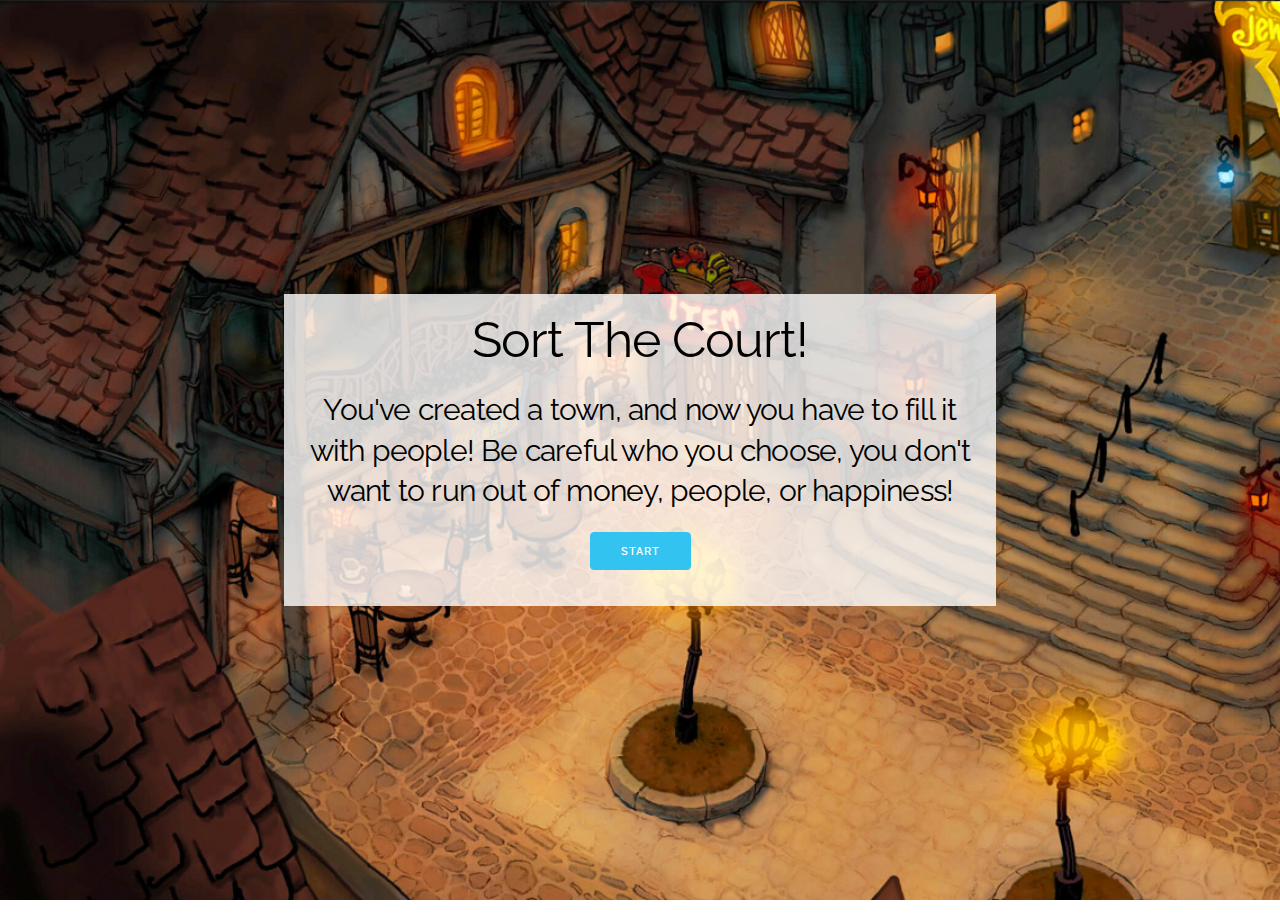
<file: SortTheCourt/index.html>
<!DOCTYPE html>
<html lang="en">
<head>
	<meta charset="utf-8">
	<title>Sort The Court</title>
	<meta name="viewport" content="width=device-width, initial-scale=1">
	<link href="//fonts.googleapis.com/css?family=Raleway:400,300,600" rel="stylesheet" type="text/css">
	<link rel="stylesheet" href="css/normalize.css">
	<link rel="stylesheet" href="css/skeleton.css">
	<link rel="stylesheet" href="css/animate.css">
	<link rel="stylesheet" href="css/style.css">
	<script type="text/javascript" src="js/jquery.js"></script>
	<link rel="icon" type="image/png" href="img/icon.png">
</head>
<body>
	<div id="start">
		<h1>Sort The Court!</h1>
		<h4>You've created a town, and now you have to fill it with people! Be careful who you choose,
		you don't want to run out of money, people, or happiness!</h4>
		<button class="button-primary" onclick="document.location.href = 'game.html';">Start</button>
	</div>
</body>
</html>
</file>
<file: SortTheCourt/css/skeleton.css>
/*
* Skeleton V2.0.4
* Copyright 2014, Dave Gamache
* www.getskeleton.com
* Free to use under the MIT license.
* http://www.opensource.org/licenses/mit-license.php
* 12/29/2014
*/


/* Table of contents
––––––––––––––––––––––––––––––––––––––––––––––––––
- Grid
- Base Styles
- Typography
- Links
- Buttons
- Forms
- Lists
- Code
- Tables
- Spacing
- Utilities
- Clearing
- Media Queries
*/


/* Grid
–––––––––––––––––––––––––––––––––––––––––––––––––– */
.container {
  position: relative;
  width: 100%;
  max-width: 960px;
  margin: 0 auto;
  padding: 0 20px;
  box-sizing: border-box; }
.column,
.columns {
  width: 100%;
  float: left;
  box-sizing: border-box; }

/* For devices larger than 400px */
@media (min-width: 400px) {
  .container {
    width: 85%;
    padding: 0; }
}

/* For devices larger than 550px */
@media (min-width: 550px) {
  .container {
    width: 80%; }
  .column,
  .columns {
    margin-left: 4%; }
  .column:first-child,
  .columns:first-child {
    margin-left: 0; }

  .one.column,
  .one.columns                    { width: 4.66666666667%; }
  .two.columns                    { width: 13.3333333333%; }
  .three.columns                  { width: 22%;            }
  .four.columns                   { width: 30.6666666667%; }
  .five.columns                   { width: 39.3333333333%; }
  .six.columns                    { width: 48%;            }
  .seven.columns                  { width: 56.6666666667%; }
  .eight.columns                  { width: 65.3333333333%; }
  .nine.columns                   { width: 74.0%;          }
  .ten.columns                    { width: 82.6666666667%; }
  .eleven.columns                 { width: 91.3333333333%; }
  .twelve.columns                 { width: 100%; margin-left: 0; }

  .one-third.column               { width: 30.6666666667%; }
  .two-thirds.column              { width: 65.3333333333%; }

  .one-half.column                { width: 48%; }

  /* Offsets */
  .offset-by-one.column,
  .offset-by-one.columns          { margin-left: 8.66666666667%; }
  .offset-by-two.column,
  .offset-by-two.columns          { margin-left: 17.3333333333%; }
  .offset-by-three.column,
  .offset-by-three.columns        { margin-left: 26%;            }
  .offset-by-four.column,
  .offset-by-four.columns         { margin-left: 34.6666666667%; }
  .offset-by-five.column,
  .offset-by-five.columns         { margin-left: 43.3333333333%; }
  .offset-by-six.column,
  .offset-by-six.columns          { margin-left: 52%;            }
  .offset-by-seven.column,
  .offset-by-seven.columns        { margin-left: 60.6666666667%; }
  .offset-by-eight.column,
  .offset-by-eight.columns        { margin-left: 69.3333333333%; }
  .offset-by-nine.column,
  .offset-by-nine.columns         { margin-left: 78.0%;          }
  .offset-by-ten.column,
  .offset-by-ten.columns          { margin-left: 86.6666666667%; }
  .offset-by-eleven.column,
  .offset-by-eleven.columns       { margin-left: 95.3333333333%; }

  .offset-by-one-third.column,
  .offset-by-one-third.columns    { margin-left: 34.6666666667%; }
  .offset-by-two-thirds.column,
  .offset-by-two-thirds.columns   { margin-left: 69.3333333333%; }

  .offset-by-one-half.column,
  .offset-by-one-half.columns     { margin-left: 52%; }

}


/* Base Styles
–––––––––––––––––––––––––––––––––––––––––––––––––– */
/* NOTE
html is set to 62.5% so that all the REM measurements throughout Skeleton
are based on 10px sizing. So basically 1.5rem = 15px :) */
html {
  font-size: 62.5%; }
body {
  font-size: 1.5em; /* currently ems cause chrome bug misinterpreting rems on body element */
  line-height: 1.6;
  font-weight: 400;
  font-family: "Raleway", "HelveticaNeue", "Helvetica Neue", Helvetica, Arial, sans-serif;
  color: #222; }


/* Typography
–––––––––––––––––––––––––––––––––––––––––––––––––– */
h1, h2, h3, h4, h5, h6 {
  margin-top: 0;
  margin-bottom: 2rem;
  font-weight: 300; }
h1 { font-size: 4.0rem; line-height: 1.2;  letter-spacing: -.1rem;}
h2 { font-size: 3.6rem; line-height: 1.25; letter-spacing: -.1rem; }
h3 { font-size: 3.0rem; line-height: 1.3;  letter-spacing: -.1rem; }
h4 { font-size: 2.4rem; line-height: 1.35; letter-spacing: -.08rem; }
h5 { font-size: 1.8rem; line-height: 1.5;  letter-spacing: -.05rem; }
h6 { font-size: 1.5rem; line-height: 1.6;  letter-spacing: 0; }

/* Larger than phablet */
@media (min-width: 550px) {
  h1 { font-size: 5.0rem; }
  h2 { font-size: 4.2rem; }
  h3 { font-size: 3.6rem; }
  h4 { font-size: 3.0rem; }
  h5 { font-size: 2.4rem; }
  h6 { font-size: 1.5rem; }
}

p {
  margin-top: 0; }


/* Links
–––––––––––––––––––––––––––––––––––––––––––––––––– */
a {
  color: #1EAEDB; }
a:hover {
  color: #0FA0CE; }


/* Buttons
–––––––––––––––––––––––––––––––––––––––––––––––––– */
.button,
button,
input[type="submit"],
input[type="reset"],
input[type="button"] {
  display: inline-block;
  height: 38px;
  padding: 0 30px;
  color: #555;
  text-align: center;
  font-size: 11px;
  font-weight: 600;
  line-height: 38px;
  letter-spacing: .1rem;
  text-transform: uppercase;
  text-decoration: none;
  white-space: nowrap;
  background-color: transparent;
  border-radius: 4px;
  border: 1px solid #bbb;
  cursor: pointer;
  box-sizing: border-box; }
.button:hover,
button:hover,
input[type="submit"]:hover,
input[type="reset"]:hover,
input[type="button"]:hover,
.button:focus,
button:focus,
input[type="submit"]:focus,
input[type="reset"]:focus,
input[type="button"]:focus {
  color: #333;
  border-color: #888;
  outline: 0; }
.button.button-primary,
button.button-primary,
input[type="submit"].button-primary,
input[type="reset"].button-primary,
input[type="button"].button-primary {
  color: #FFF;
  background-color: #33C3F0;
  border-color: #33C3F0; }
.button.button-primary:hover,
button.button-primary:hover,
input[type="submit"].button-primary:hover,
input[type="reset"].button-primary:hover,
input[type="button"].button-primary:hover,
.button.button-primary:focus,
button.button-primary:focus,
input[type="submit"].button-primary:focus,
input[type="reset"].button-primary:focus,
input[type="button"].button-primary:focus {
  color: #FFF;
  background-color: #1EAEDB;
  border-color: #1EAEDB; }


/* Forms
–––––––––––––––––––––––––––––––––––––––––––––––––– */
input[type="email"],
input[type="number"],
input[type="search"],
input[type="text"],
input[type="tel"],
input[type="url"],
input[type="password"],
textarea,
select {
  height: 38px;
  padding: 6px 10px; /* The 6px vertically centers text on FF, ignored by Webkit */
  background-color: #fff;
  border: 1px solid #D1D1D1;
  border-radius: 4px;
  box-shadow: none;
  box-sizing: border-box; }
/* Removes awkward default styles on some inputs for iOS */
input[type="email"],
input[type="number"],
input[type="search"],
input[type="text"],
input[type="tel"],
input[type="url"],
input[type="password"],
textarea {
  -webkit-appearance: none;
     -moz-appearance: none;
          appearance: none; }
textarea {
  min-height: 65px;
  padding-top: 6px;
  padding-bottom: 6px; }
input[type="email"]:focus,
input[type="number"]:focus,
input[type="search"]:focus,
input[type="text"]:focus,
input[type="tel"]:focus,
input[type="url"]:focus,
input[type="password"]:focus,
textarea:focus,
select:focus {
  border: 1px solid #33C3F0;
  outline: 0; }
label,
legend {
  display: block;
  margin-bottom: .5rem;
  font-weight: 600; }
fieldset {
  padding: 0;
  border-width: 0; }
input[type="checkbox"],
input[type="radio"] {
  display: inline; }
label > .label-body {
  display: inline-block;
  margin-left: .5rem;
  font-weight: normal; }


/* Lists
–––––––––––––––––––––––––––––––––––––––––––––––––– */
ul {
  list-style: circle inside; }
ol {
  list-style: decimal inside; }
ol, ul {
  padding-left: 0;
  margin-top: 0; }
ul ul,
ul ol,
ol ol,
ol ul {
  margin: 1.5rem 0 1.5rem 3rem;
  font-size: 90%; }
li {
  margin-bottom: 1rem; }


/* Code
–––––––––––––––––––––––––––––––––––––––––––––––––– */
code {
  padding: .2rem .5rem;
  margin: 0 .2rem;
  font-size: 90%;
  white-space: nowrap;
  background: #F1F1F1;
  border: 1px solid #E1E1E1;
  border-radius: 4px; }
pre > code {
  display: block;
  padding: 1rem 1.5rem;
  white-space: pre; }


/* Tables
–––––––––––––––––––––––––––––––––––––––––––––––––– */
th,
td {
  padding: 12px 15px;
  text-align: left;
  border-bottom: 1px solid #E1E1E1; }
th:first-child,
td:first-child {
  padding-left: 0; }
th:last-child,
td:last-child {
  padding-right: 0; }


/* Spacing
–––––––––––––––––––––––––––––––––––––––––––––––––– */
button,
.button {
  margin-bottom: 1rem; }
input,
textarea,
select,
fieldset {
  margin-bottom: 1.5rem; }
pre,
blockquote,
dl,
figure,
table,
p,
ul,
ol,
form {
  margin-bottom: 2.5rem; }


/* Utilities
–––––––––––––––––––––––––––––––––––––––––––––––––– */
.u-full-width {
  width: 100%;
  box-sizing: border-box; }
.u-max-full-width {
  max-width: 100%;
  box-sizing: border-box; }
.u-pull-right {
  float: right; }
.u-pull-left {
  float: left; }


/* Misc
–––––––––––––––––––––––––––––––––––––––––––––––––– */
hr {
  margin-top: 3rem;
  margin-bottom: 3.5rem;
  border-width: 0;
  border-top: 1px solid #E1E1E1; }


/* Clearing
–––––––––––––––––––––––––––––––––––––––––––––––––– */

/* Self Clearing Goodness */
.container:after,
.row:after,
.u-cf {
  content: "";
  display: table;
  clear: both; }


/* Media Queries
–––––––––––––––––––––––––––––––––––––––––––––––––– */
/*
Note: The best way to structure the use of media queries is to create the queries
near the relevant code. For example, if you wanted to change the styles for buttons
on small devices, paste the mobile query code up in the buttons section and style it
there.
*/


/* Larger than mobile */
@media (min-width: 400px) {}

/* Larger than phablet (also point when grid becomes active) */
@media (min-width: 550px) {}

/* Larger than tablet */
@media (min-width: 750px) {}

/* Larger than desktop */
@media (min-width: 1000px) {}

/* Larger than Desktop HD */
@media (min-width: 1200px) {}
</file>
<file: SortTheCourt/css/style.css>
#start {
	position: absolute;
	left: 0;
	right: 0;
	top: 0;
	bottom: 0;
	margin: auto;
	overflow: auto;
	width: 680px;
	height: 280px;
	text-align: center;
	padding: 16px;
	background-color: rgba(255, 255, 255, 0.8);
}

h1, h4 {
	font-weight: normal;
	color: black;
}

body {
	margin-top: 20px;
	background-image: url("../img/Kingdom.jpg");
	background-repeat: no-repeat;
    background-size: cover;
}

html, body {
	height: 100%;
	width: 100%;
	overflow: hidden;
}

hr {
	color: white;
}

.icon {
	width: 60px;
	height: 60px;
}

div[name="data"] {
	height: 60px;
	width: 140px;
	display: inline-block;
	font-size: 40px;
	text-align: left;
	position: relative;
	left: 16px;
	bottom: 20px;
}

#stats {
	text-align: center;
	height: 60px;
	padding: 10px;
	padding-top: 20px;
	width: 650px;
	margin: auto;
	background: rgba(255, 255, 170, 0.8);
}

.drop {
    width: 250px;
    height: 250px;
    padding: 10px;
	display: inline-block;
	margin: 0px 6px 0px 6px;
}

#drops {
	text-align: center;
}

img[name="drag"] {
	margin: auto;
	display: block;
	max-height: 230px;
	max-width: 230px;
}

#drags {
	text-align: center;
	height: 272px;
	width: 262px;
	margin: auto;
	margin-top: 14px;
	padding-top: 12px;
	background-color: rgba(190, 220, 255, 0.8);
}

.data {
	font-size: 40px;
	text-align: left;
	position: relative;
	bottom: 18px;
	left: 10px;
}

#invite {
	background: url("../img/in.png") no-repeat center;
	background-color: rgba(230, 255, 230, 0.8);
}

#decline {
	background: url("../img/out.png") no-repeat center;
	background-color: rgba(255, 230, 230, 0.8);
}

#gameover {
	font-size: 80px;
	position: absolute;
	left: 0;
	right: 0;
	top: 0;
	bottom: 0;
	margin: auto;
	overflow: auto;
	width: 440px;
	height: 200px;
	text-align: center;
	background-color: rgba(255, 255, 255, 0.8);
}

#reset {
	margin: auto;
	left: 0;
	right: 0;
	position: absolute;
	width: 120px;
}

#progress {
	width: 230px;
	margin: auto;
}

#bar {
	width: 230px;
	height: 15px;
	background-color: red;
	position: relative;
	bottom: 30px;
}

#popprogress {
	width: 800;
	background-color: #EEEEEE;
	margin: auto;
}

#popbar {
	width: 800px;
	height: 16px;
	background-color: red;
	position: absolute;
	bottom: 0px;
}

#distraction {
	position: absolute;
	left: 0;
	right: 0;
	top: 0;
	bottom: 0;
	margin: auto;
	overflow: auto;
	background: rgba(255, 255, 255, 0.5);
}

#popup {
	position: absolute;
	left: 0;
	right: 0;
	top: 0;
	bottom: 0;
	margin: auto;
	overflow: hidden;
	background-color: #EEEEEE;
	width: 800px;
	height: 302px;
	border: 30px solid #DDDDDD;
}

.reqbut {
	filter: brightness(1);
	display: inline-block;
	border: none;
	width: 118px;
}

.reqbut:hover {
	filter: brightness(1.2);
}

.reqbut:active {
	filter: brightness(0.8);
}

#reqimg {
	width: 260px;
	height: 260px;
	display: inline-block;
	text-align: center;
}

#requester {
	max-width: 100%;
	max-height: 100%;
}

#request {
	display: inline-block;
	overflow: hidden;
	margin-top: 10px;
}

#reqbody {
	font-size: 22px;
	height: 200px;
	word-wrap: break-word;
	max-width: 500px;
	color: black;
	font-weight: bold;
}

#yes {
	background-image: url("../img/yes.png");
}

#no {
	background-image: url("../img/no.png");
}

#ok {
	background-image: url("../img/ok.png");
}

#dialogue {
	background-image: url("../img/textbox.png");
	width: 419px;
    height: 170px;
    position: absolute;
	left: 60%;
	top: 172px;
}

#text {
	height: 90px;
    width: 322px;
    position: relative;
    left: 85px;
    top: 65px;
	word-wrap: break-word;
	font-weight: bold;
	font-size: 18px;
}

#tutorial {
	position: absolute;
	top: 130px;
	right: 60%;
}

@media only screen and (orientation: portrait) and (min-width: 415px) {
	#invite {
		background-image: url("../img/min.png");
		border: none;
	}

	#decline {
		background-image: url("../img/mno.png");
		border: none;
	}

	.drop {
		border: none;
		border-radius: 0;
	}
	
	#drags {
		width: 250px;
		position: relative;
		right: 133px;
	}
	
	#bar {
		right: 128px;
	}
	
	#dialogue {
		left: 41%;
	}
}

@media only screen and (orientation: portrait) and (max-width: 415px) {
	#invite {
		background-image: url("../img/min.png");
		border: none;
	}

	#decline {
		background-image: url("../img/mno.png");
		border: none;
	}

	.drop {
		border: none;
		border-radius: 0;
		width: 138px;
		height: 138px;
		margin: 0px;
	}
	
	#stats {
		width: 270px;
		height: 70px;
		padding: 4px;
		padding-top: 10px;
	}
	
	.icon {
		width: 30px;
		height: 30px;
	}
	
	div[name="data"] {
		font-size: 26px;
		width: 90px;
		bottom: 8px;
		height: 36px;
	}
	
	body {
		margin-top: 8px;
	}
	
	#drags {
		height: 145px;
		margin-top: 10px;
		width: 280px;
	}
	
	img[name="drag"] {
		max-height: 110px;
		max-width: 110px;
		position: relative;
		right: 82px;
	}
	
	#bar {
		height: 10px;
		bottom: 20px;
		right: 0px;
	}
	
	#dialogue {
		background-size: 190px 110px;
		background-repeat: no-repeat;
		left: 32%;
		top: 100px;
		height: 120px;
	}
	
	#text {
		top: 39px;
		left: 40px;
		width: 145px;
		height: 64px;
		font-weight: normal;
		font-size: 10px;
	}
	
	#popup {
		border: 6px solid #DDDDDD;
		width: 290px;
		height: 165px;
	}
	
	#reqimg {
		width: 80px;
		height: 80px;
	}
	
	#request {
		width: 196px;
	}
	
	#reqbody {
		font-size: 12px;
		height: 80px;
		width: 196px;
	}
	
	.reqbut {
		width: 118px;
		background-repeat: no-repeat;
		margin: 7px;
	}
	
	#popbar {
		height: 10px;
		width: 268px;
	}
	
	#start {
		width: 270px;
		height: 240px;
	}
	
	h1 {
		font-size: 30px;
	}
	
	h4 {
		font-size: 16px;
	}
	
	#gameover {
		width: 300px;
		font-size: 50px;
		height: 150px;
	}
}

@media only screen and (orientation: landscape) and (max-width: 830px) {
	#invite {
		background-image: url("../img/min.png");
		background-size: 120px;
		border: none;
	}

	#decline {
		background-image: url("../img/mno.png");
		background-size: 120px;
		border: none;
	}

	.drop {
		border: none;
		border-radius: 0;
		width: 150px;
		height: 90px;
	}
	
	#stats {
		width: 450px;
		height: 30px;
		padding: 4px;
		padding-top: 0px;
	}
	
	.icon {
		width: 30px;
		height: 30px;
	}
	
	div[name="data"] {
		font-size: 26px;
		width: 90px;
		bottom: 8px;
	}
	
	body {
		margin-top: 8px;
	}
	
	#drags {
		height: 140px;
		position: relative;
		right: 98px;
		margin-top: 10px;
	}
	
	img[name="drag"] {
		max-height: 110px;
		max-width: 110px;
	}
	
	#bar {
		height: 10px;
		bottom: 20px;
		right: 97px;
	}
	
	#dialogue {
		background-size: 270px;
		background-repeat: no-repeat;
		height: 110px;
		left: 50%;
		top: 87px;
	}
	
	#text {
		top: 39px;
		left: 55px;
		width: 206px;
		font-weight: normal;
		font-size: 12px;
	}
	
	#popup {
		border: 6px solid #DDDDDD;
		width: 500px;
		height: 228px;
	}
	
	#reqimg {
		width: 150px;
		height: 150px;
		overflow: hidden;
	}
	
	#request {
		width: 336px;
	}
	
	#reqbody {
		font-size: 15px;
		height: 150px;
		width: 336px;
		font-weight: normal;
	}
	
	.reqbut {
		width: 118px;
		background-repeat: no-repeat;
		margin: 8px;
	}
	
	#popbar {
		width: 442px;
		height: 10px;
	}
	
	#start {
		width: 510px;
		height: 240px;
	}
	
	h1 {
		font-size: 40px;
	}
	
	h4 {
		font-size: 22px;
	}
	
	#gameover {
		width: 450px;
		font-size: 70px;
		height: 175px;
	}
}

@media only screen and (orientation: landscape) and (max-width: 830px) {
	#invite {
		background-image: url("../img/min.png");
		background-size: 120px;
		border: none;
	}

	#decline {
		background-image: url("../img/mno.png");
		background-size: 120px;
		border: none;
	}

	.drop {
		border: none;
		border-radius: 0;
	}
}

@media only screen and (orientation: landscape) and (height: 600px) {
	#invite {
		background-image: url("../img/min.png");
		background-size: 120px;
		border: none;
	}

	#decline {
		background-image: url("../img/mno.png");
		background-size: 120px;
		border: none;
	}

	.drop {
		border: none;
		border-radius: 0;
		width: 160px;
		height: 160px;
	}
	
	#drops {
		width: 480px;
		margin: auto;
	}
	
	#reqimg {
		width: 230px;
		height: 230px;
		overflow: hidden;
	}
	
	#request {
		width: 540px;
	}
}

@media only screen and (orientation: portrait) and (width: 600px) {
	#invite {
		background-image: url("../img/min.png");
		background-size: 120px;
		border: none;
	}

	#decline {
		background-image: url("../img/mno.png");
		background-size: 120px;
		border: none;
	}

	.drop {
		border: none;
		border-radius: 0;
		width: 220px;
		height: 220px;
	}
	
	#drops {
		width: 480px;
	}
	
	#stats {
		width: 460px;
		height: 130px;
	}
	
	div[name="data"] {
		font-size: 36px;
		height: 50px;
		width: 140px;
	}
	
	#dialogue {
		background-size: 320px 170px;
		background-repeat: no-repeat;
		top: 210px;
	}
	
	#text {
		left: 70px;
		width: 230px;
		font-size: 15px;
		top: 62px;
	}
	
	#popup {
		border: 10px solid #DDDDDD;
		width: 530px;
		height: 250px;
	}
	
	#reqimg {
		width: 160px;
		height: 160px;
		overflow: hidden;
	}
	
	#request {
		width: 365px;
	}
	
	#reqbody {
		width: 365px;
		height: 170px;
	}
}
</file>
